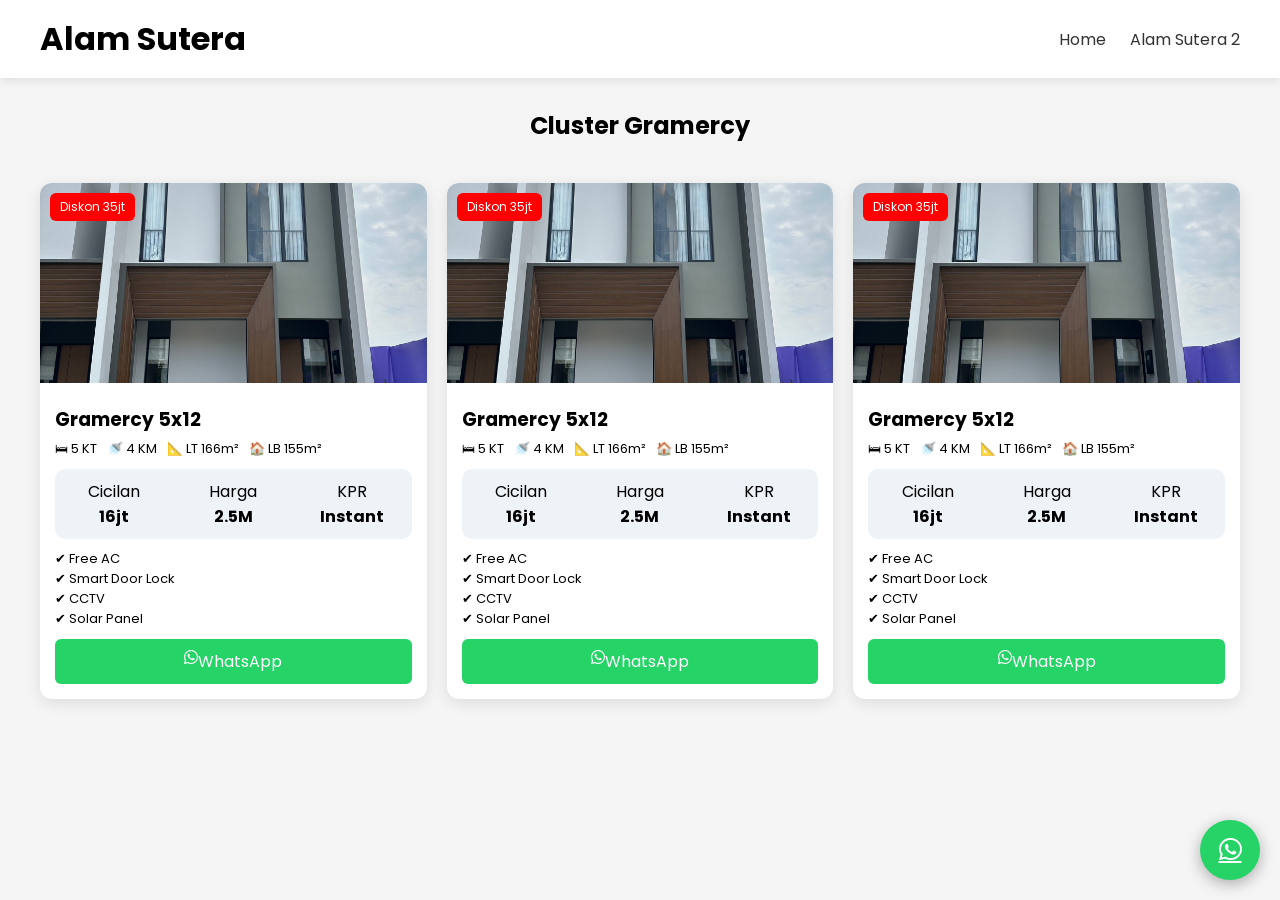
<file: as1.html>
<!DOCTYPE html>
<html lang="id">
<head>
  <meta charset="UTF-8">
  <title>Alam Sutera 1</title>

  <link href="https://fonts.googleapis.com/css2?family=Poppins:wght@300;400;600&display=swap" rel="stylesheet">
  <link rel="stylesheet" href="https://cdnjs.cloudflare.com/ajax/libs/font-awesome/6.5.0/css/all.min.css">
  <link rel="stylesheet" href="styles.css">
</head>
<body>

<header class="navbar">
  <h1>Alam Sutera</h1>
  <nav>
    <a href="index.html">Home</a>
    <a href="as2.html">Alam Sutera 2</a>
  </nav>
</header>

<h2 class="title">Cluster Gramercy</h2>
<div id="cards" class="cards"></div>

<a href="https://wa.me/628123456789" class="floating-wa">
  <i class="fab fa-whatsapp"></i>
</a>

<script src="script.js"></script>
<script>showCluster('as1')</script>

</body>
</html>
</file>
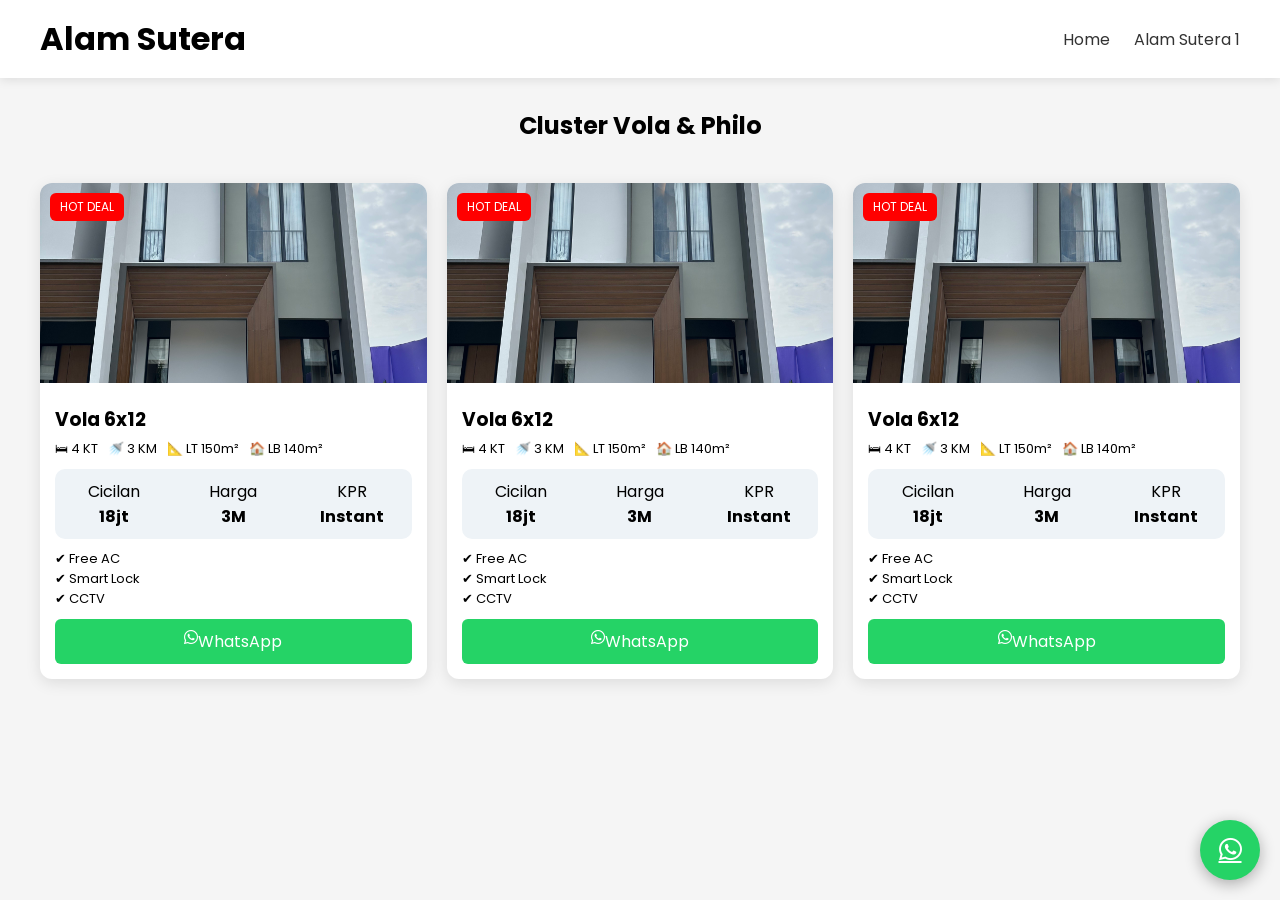
<file: as2.html>
<!DOCTYPE html>
<html lang="id">
<head>
  <meta charset="UTF-8">
  <title>Alam Sutera 2</title>

  <link href="https://fonts.googleapis.com/css2?family=Poppins:wght@300;400;600&display=swap" rel="stylesheet">
  <link rel="stylesheet" href="https://cdnjs.cloudflare.com/ajax/libs/font-awesome/6.5.0/css/all.min.css">
  <link rel="stylesheet" href="styles.css">
</head>
<body>

<header class="navbar">
  <h1>Alam Sutera</h1>
  <nav>
    <a href="index.html">Home</a>
    <a href="as1.html">Alam Sutera 1</a>
  </nav>
</header>

<h2 class="title">Cluster Vola & Philo</h2>
<div id="cards" class="cards"></div>

<a href="https://wa.me/628123456789" class="floating-wa">
  <i class="fab fa-whatsapp"></i>
</a>

<script src="script.js"></script>
<script>showCluster('as2')</script>

</body>
</html>
</file>
<file: styles.css>
*{
  margin:0;
  padding:0;
  box-sizing:border-box;
  font-family:'Poppins', sans-serif;
}

body{
  background:#f5f5f5;
}

/* NAVBAR */
.navbar{
  display:flex;
  justify-content:space-between;
  align-items:center;
  padding:15px 40px;
  background:#fff;
  box-shadow:0 2px 10px rgba(0,0,0,0.1);
  position:sticky;
  top:0;
  z-index:1000;
}

.navbar nav a{
  margin-left:20px;
  text-decoration:none;
  color:#333;
}

/* HERO */
.hero{
  height:60vh;
  position:relative;
}

.hero video{
  width:100%;
  height:100%;
  object-fit:cover;
}

.hero-overlay{
  position:absolute;
  width:100%;
  height:100%;
  background:rgba(0,0,0,0.4);
}

.hero-text{
  position:absolute;
  top:50%;
  left:50%;
  transform:translate(-50%,-50%);
  color:#fff;
  text-align:center;
}

/* CARDS */
.cards{
  padding:40px;
  display:grid;
  grid-template-columns:repeat(auto-fit,minmax(300px,1fr));
  gap:20px;
}

.card{
  background:#fff;
  border-radius:12px;
  overflow:hidden;
  box-shadow:0 4px 15px rgba(0,0,0,0.1);
  position:relative;
}

.card img{
  width:100%;
  height:200px;
  object-fit:cover;
  transition:0.3s;
}

.card:hover img{
  transform:scale(1.05);
}

.card-content{
  padding:15px;
}

/* BADGE */
.badge{
  position:absolute;
  top:10px;
  left:10px;
  background:red;
  color:#fff;
  padding:5px 10px;
  border-radius:6px;
  font-size:12px;
}

/* HIGHLIGHT */
.highlight{
  display:flex;
  gap:10px;
  font-size:13px;
  margin-top:5px;
}

/* PRICE */
.price-box{
  display:grid;
  grid-template-columns:1fr 1fr 1fr;
  background:#eef3f7;
  border-radius:10px;
  margin-top:10px;
}

.price-box div{
  text-align:center;
  padding:10px;
}

/* FACILITIES */
.facilities{
  margin-top:10px;
  font-size:13px;
}

/* BUTTON */
.btn{
  display:flex;
  justify-content:center;
  margin-top:10px;
  padding:10px;
  background:#25D366;
  color:#fff;
  border-radius:6px;
  text-decoration:none;
}

/* TITLE */
.title{
  text-align:center;
  margin-top:30px;
}

/* FLOATING WA */
.floating-wa{
  position:fixed;
  bottom:20px;
  right:20px;
  background:#25D366;
  color:#fff;
  width:60px;
  height:60px;
  display:flex;
  align-items:center;
  justify-content:center;
  border-radius:50%;
  font-size:26px;
  box-shadow:0 4px 15px rgba(0,0,0,0.3);
}
</file>
